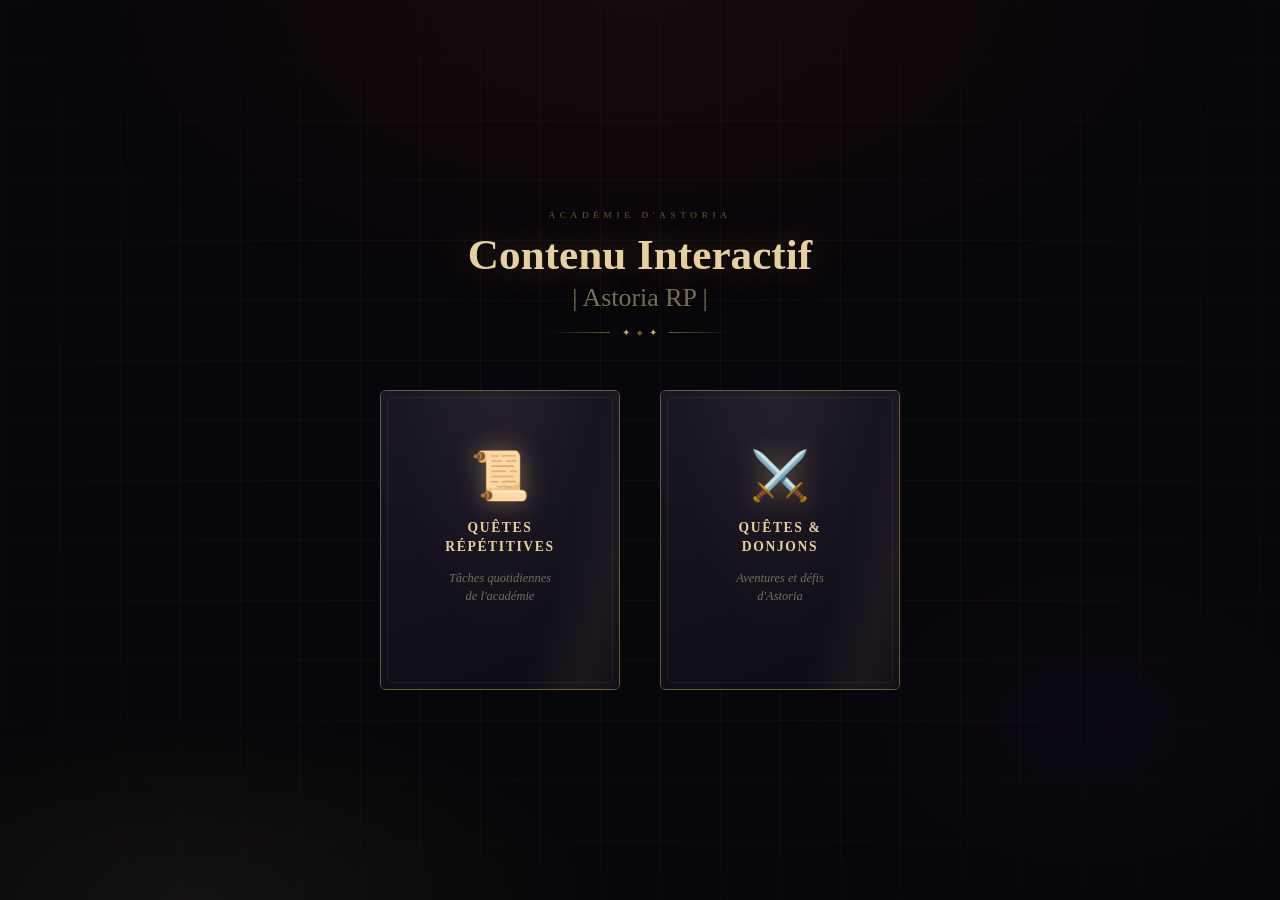
<file: index.html>
<!DOCTYPE html>
<html lang="fr">
<head>
  <meta charset="UTF-8">
  <meta name="viewport" content="width=device-width, initial-scale=1.0">
  <title>Contenu Interactif | Astoria RP</title>

  <!-- Styles globaux -->
  <link rel="stylesheet" href="Assets/css/global.css">
  <link rel="stylesheet" href="Assets/css/home.css">
  <link rel="stylesheet" href="Assets/css/list.css">
  <link rel="stylesheet" href="Assets/css/game.css">
</head>
<body>

  <!-- Backgrounds -->
  <div class="bg-layer"></div>
  <div class="bg-grid"></div>
  <div class="particles" id="particles"></div>

  <!-- ══════════════════════════════════════════════════
       PAGE : ACCUEIL
       ══════════════════════════════════════════════════ -->
  <section class="page active" id="page-home">
    <header class="home-header">
      <div class="home-eyebrow">Académie d'Astoria</div>
      <h1 class="home-title">Contenu Interactif<small>| Astoria RP |</small></h1>
      <div class="home-sep">
        <div class="sep-line"></div>
        <div class="sep-gem">✦</div>
        <div class="sep-gem" style="font-size:0.42rem;color:var(--gold-dim);margin:0 -5px;">◆</div>
        <div class="sep-gem">✦</div>
        <div class="sep-line r"></div>
      </div>
    </header>

    <div class="cards-row">
      <!-- Carte Quêtes Répétitives -->
      <div class="card-wrap" id="card-rep" onclick="handleFlip(this)">
        <div class="card-inner">
          <div class="card-face card-front">
            <div class="c-shimmer"></div>
            <div class="c-icon">📜</div>
            <div class="c-label">Quêtes<br>Répétitives</div>
            <div class="c-sub">Tâches quotidiennes<br>de l'académie</div>
            <div class="c-hint">▸ Cliquer pour révéler</div>
          </div>
          <div class="card-face card-back">
            <div class="c-icon" style="font-size:2.2rem;">📜</div>
            <div class="cb-label">Quêtes Répétitives</div>
            <button class="cb-enter" onclick="goTo('list-rep');event.stopPropagation()">Entrer ▸</button>
            <button class="cb-back"  onclick="unflip('card-rep');event.stopPropagation()">↩ Retour</button>
          </div>
        </div>
      </div>

      <!-- Carte Quêtes & Donjons -->
      <div class="card-wrap" id="card-don" onclick="handleFlip(this)">
        <div class="card-inner">
          <div class="card-face card-front">
            <div class="c-shimmer"></div>
            <div class="c-icon">⚔️</div>
            <div class="c-label">Quêtes &<br>Donjons</div>
            <div class="c-sub">Aventures et défis<br>d'Astoria</div>
            <div class="c-hint">▸ Cliquer pour révéler</div>
          </div>
          <div class="card-face card-back">
            <div class="c-icon" style="font-size:2.2rem;">⚔️</div>
            <div class="cb-label">Quêtes & Donjons</div>
            <button class="cb-enter" onclick="goTo('list-don');event.stopPropagation()">Entrer ▸</button>
            <button class="cb-back"  onclick="unflip('card-don');event.stopPropagation()">↩ Retour</button>
          </div>
        </div>
      </div>
    </div>
  </section>

  <!-- ══════════════════════════════════════════════════
       PAGE : QUÊTES RÉPÉTITIVES
       ══════════════════════════════════════════════════ -->
  <section class="page" id="page-list-rep">
    <div class="list-page">
      <nav class="breadcrumb">
        <button class="bc-back" onclick="goTo('home')">← Accueil</button>
        <span class="bc-sep">✦</span>
        <span class="bc-current">Quêtes Répétitives</span>
      </nav>

      <header class="list-header">
        <div class="lh-icon">📜</div>
        <div class="lh-eyebrow">Académie d'Astoria</div>
        <h2 class="lh-title">Quêtes Répétitives</h2>
        <div class="lh-sep">
          <div class="lh-line"></div>
          <div class="sep-gem">✦</div>
          <div class="lh-line r"></div>
        </div>
        <p class="lh-desc">Les tâches du quotidien de l'académie. Simples en apparence… rarement en pratique.</p>
      </header>

      <div class="mj-grid">
        <!-- ✅ La Bibliothèque Rebelle -->
        <div class="mj-card" onclick="launchGame('bibliotheque','La Bibliothèque Rebelle')">
          <div class="mj-icon">📚</div>
          <div class="mj-name">La Bibliothèque<br>Rebelle</div>
          <div class="mj-desc">Rangez les livres dans le bon ordre avant qu'ils ne s'échappent.</div>
          <div class="mj-tag">Labyrinthe</div>
        </div>

        <!-- Bientôt -->
        <div class="mj-card soon">
          <div class="soon-badge">Bientôt</div>
          <div class="mj-icon">🌿</div>
          <div class="mj-name">La Récolte</div>
          <div class="mj-desc">Cueillez les plantes avant que le temps ne s'écoule.</div>
          <div class="mj-tag">Action</div>
        </div>
        <div class="mj-card soon">
          <div class="soon-badge">Bientôt</div>
          <div class="mj-icon">🔥</div>
          <div class="mj-name">La Forge</div>
          <div class="mj-desc">Frappez le fer au bon moment pour forger l'objet parfait.</div>
          <div class="mj-tag">Timing</div>
        </div>
        <div class="mj-card soon">
          <div class="soon-badge">Bientôt</div>
          <div class="mj-icon">🧪</div>
          <div class="mj-name">L'Alchimiste</div>
          <div class="mj-desc">Combinez les bons ingrédients dans le bon ordre.</div>
          <div class="mj-tag">Puzzle</div>
        </div>
      </div>
    </div>
  </section>

  <!-- ══════════════════════════════════════════════════
       PAGE : QUÊTES & DONJONS
       ══════════════════════════════════════════════════ -->
  <section class="page" id="page-list-don">
    <div class="list-page">
      <nav class="breadcrumb">
        <button class="bc-back" onclick="goTo('home')">← Accueil</button>
        <span class="bc-sep">✦</span>
        <span class="bc-current">Quêtes & Donjons</span>
      </nav>

      <header class="list-header">
        <div class="lh-icon">⚔️</div>
        <div class="lh-eyebrow">Académie d'Astoria</div>
        <h2 class="lh-title">Quêtes & Donjons</h2>
        <div class="lh-sep">
          <div class="lh-line"></div>
          <div class="sep-gem">✦</div>
          <div class="lh-line r"></div>
        </div>
        <p class="lh-desc">Les défis qui forgent les véritables aventuriers d'Astoria. Osez entrer.</p>
      </header>

      <div class="mj-grid">
        <div class="mj-card donjon soon">
          <div class="soon-badge">Bientôt</div>
          <div class="mj-icon">🗺️</div>
          <div class="mj-name">Le Donjon<br>Oublié</div>
          <div class="mj-desc">Explorez les ruines sous l'académie, survivez à ses pièges.</div>
          <div class="mj-tag">Exploration</div>
        </div>
        <div class="mj-card donjon soon">
          <div class="soon-badge">Bientôt</div>
          <div class="mj-icon">🧩</div>
          <div class="mj-name">L'Énigme<br>du Gardien</div>
          <div class="mj-desc">Résolvez les trois énigmes pour passer le Gardien de Pierre.</div>
          <div class="mj-tag">Puzzle</div>
        </div>
        <div class="mj-card donjon soon">
          <div class="soon-badge">Bientôt</div>
          <div class="mj-icon">🕯️</div>
          <div class="mj-name">La Crypte<br>des Ombres</div>
          <div class="mj-desc">Naviguez dans l'obscurité avec une flamme qui vacille.</div>
          <div class="mj-tag">Survie</div>
        </div>
      </div>
    </div>
  </section>

  <!-- ══════════════════════════════════════════════════
       PAGE : MINIJEU (Frame)
       ══════════════════════════════════════════════════ -->
  <section class="page" id="page-game">
    <div class="game-topbar">
      <button class="game-back-btn" id="game-back-btn">← Retour</button>
      <span class="game-sep">✦</span>
      <span class="game-title" id="game-title">—</span>
    </div>
    <div id="game-frame-container">
      <iframe id="game-frame" src="about:blank" allowfullscreen></iframe>
    </div>
  </section>

  <!-- Scripts -->
  <script src="Assets/js/utils/utils.js"></script>
  <script src="Assets/js/main.js"></script>

</body>
</html>
</file>
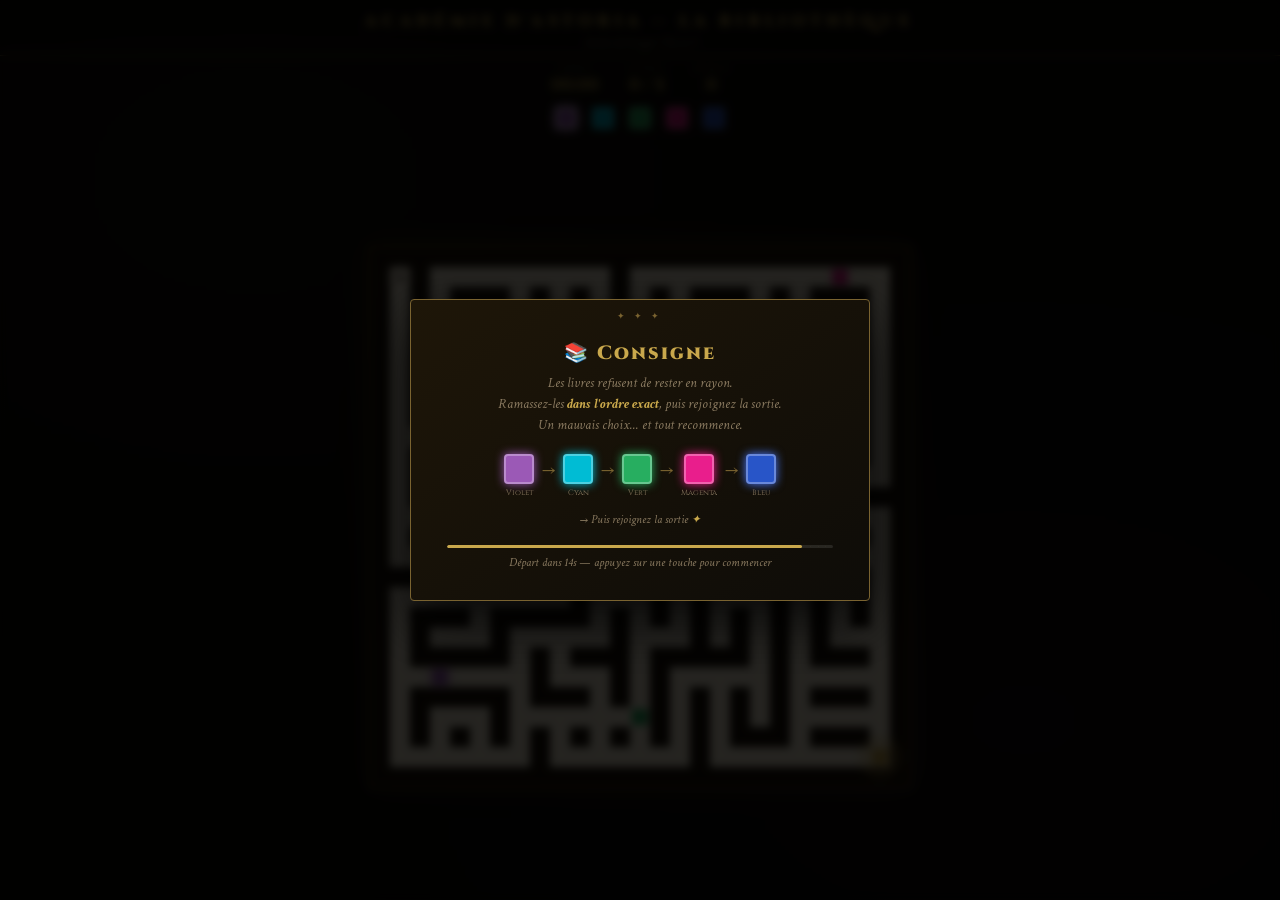
<file: minijeux/bibliotheque.html>
<!DOCTYPE html>
<html lang="fr">
<head>
<meta charset="UTF-8">
<meta name="viewport" content="width=device-width, initial-scale=1.0">
<title>La Bibliothèque Rebelle</title>
<link href="https://fonts.googleapis.com/css2?family=Cinzel:wght@400;700;900&family=Crimson+Text:ital,wght@0,400;0,600;1,400&display=swap" rel="stylesheet">
<style>
:root {
  --bg:#0a0806;
  --gold:#c9a84c;
  --gold-dim:#7a6330;
  --ink:#e8dcc8;
  --ink-dim:#8a7a60;
}
*{margin:0;padding:0;box-sizing:border-box;}
body{background:var(--bg);font-family:'Crimson Text',serif;color:var(--ink);min-height:100vh;display:flex;flex-direction:column;align-items:center;overflow:hidden;}
body::before{content:'';position:fixed;inset:0;background:radial-gradient(ellipse at 20% 20%,rgba(201,168,76,0.05) 0%,transparent 50%),radial-gradient(ellipse at 80% 80%,rgba(155,89,182,0.05) 0%,transparent 50%);pointer-events:none;}
#header{position:relative;z-index:10;text-align:center;padding:10px 20px 5px;width:100%;border-bottom:1px solid var(--gold-dim);background:linear-gradient(180deg,rgba(10,8,6,0.98) 0%,transparent 100%);}
#header h1{font-family:'Cinzel',serif;font-size:1rem;font-weight:900;color:var(--gold);letter-spacing:0.3em;text-transform:uppercase;}
#header p{font-size:0.78rem;color:var(--ink-dim);font-style:italic;margin-top:2px;}
#hud{display:flex;gap:28px;align-items:center;justify-content:center;padding:7px 20px;position:relative;z-index:10;width:100%;}
.hud-item{text-align:center;}
.hud-label{font-family:'Cinzel',serif;font-size:0.52rem;color:var(--ink-dim);letter-spacing:0.2em;text-transform:uppercase;}
.hud-value{font-family:'Cinzel',serif;font-size:1.05rem;color:var(--gold);font-weight:700;}
#order-display{display:flex;gap:6px;align-items:center;justify-content:center;padding:4px 0;position:relative;z-index:10;}
.order-book{width:22px;height:22px;border-radius:3px;border:2px solid rgba(255,255,255,0.2);transition:all 0.3s;display:flex;align-items:center;justify-content:center;font-family:'Cinzel',serif;font-size:0.52rem;color:rgba(0,0,0,0.7);font-weight:700;}
.order-book.collected{opacity:0.35;transform:scale(0.85);}
.order-book.next{border-color:white;animation:pulse-book 1s ease-in-out infinite;}
@keyframes pulse-book{0%,100%{transform:scale(1);}50%{transform:scale(1.12);}}

.order-arrow{color:var(--ink-dim);font-size:0.7rem;}
#canvas-wrapper{position:relative;z-index:5;flex:1;display:flex;align-items:center;justify-content:center;padding:4px;}
#maze-canvas{display:block;border:1px solid var(--gold-dim);box-shadow:0 0 30px rgba(201,168,76,0.15);image-rendering:pixelated;}
#overlay{position:fixed;inset:0;z-index:100;display:flex;align-items:center;justify-content:center;background:rgba(0,0,0,0.85);backdrop-filter:blur(4px);}
#overlay.hidden{display:none;}
.overlay-card{background:linear-gradient(145deg,#1e1608,#0e0c08);border:1px solid var(--gold-dim);border-radius:4px;padding:30px 36px;max-width:460px;width:90%;text-align:center;box-shadow:0 20px 60px rgba(0,0,0,0.8);position:relative;}
.overlay-card::before{content:'✦ ✦ ✦';position:absolute;top:11px;left:50%;transform:translateX(-50%);color:var(--gold-dim);font-size:0.55rem;letter-spacing:0.4em;}
.overlay-title{font-family:'Cinzel',serif;font-size:1.2rem;color:var(--gold);font-weight:900;margin-bottom:7px;margin-top:10px;letter-spacing:0.1em;}
.overlay-subtitle{font-style:italic;color:var(--ink-dim);font-size:0.88rem;margin-bottom:18px;line-height:1.5;}
.overlay-order{display:flex;gap:8px;justify-content:center;align-items:center;margin:14px 0;flex-wrap:wrap;}
.overlay-book{display:flex;flex-direction:column;align-items:center;gap:4px;}
.overlay-book-square{width:30px;height:30px;border-radius:4px;border:2px solid rgba(255,255,255,0.3);}
.overlay-book-label{font-family:'Cinzel',serif;font-size:0.48rem;color:var(--ink-dim);}
.overlay-arrow{color:var(--gold-dim);font-size:1.1rem;margin-bottom:14px;}
.overlay-timer-bar-wrap{height:3px;background:rgba(255,255,255,0.1);border-radius:2px;margin-top:18px;overflow:hidden;}
.overlay-timer-bar{height:100%;background:var(--gold);border-radius:2px;transition:width 0.1s linear;width:100%;}
.overlay-hint{font-size:0.72rem;color:var(--ink-dim);margin-top:7px;font-style:italic;}
.result-icon{font-size:2.3rem;margin-bottom:7px;}
.btn-restart{margin-top:18px;padding:9px 26px;background:transparent;border:1px solid var(--gold);color:var(--gold);font-family:'Cinzel',serif;font-size:0.75rem;letter-spacing:0.2em;text-transform:uppercase;cursor:pointer;transition:all 0.2s;}
.btn-restart:hover{background:var(--gold);color:var(--bg);}
#touch-controls{display:none;position:relative;z-index:10;padding:5px;}
.dpad{display:grid;grid-template-columns:repeat(3,42px);grid-template-rows:repeat(3,42px);gap:3px;}
.dpad-btn{background:rgba(201,168,76,0.1);border:1px solid var(--gold-dim);color:var(--gold);font-size:1rem;display:flex;align-items:center;justify-content:center;cursor:pointer;border-radius:3px;user-select:none;-webkit-tap-highlight-color:transparent;transition:background 0.1s;}
.dpad-btn:active{background:rgba(201,168,76,0.3);}
.dpad-btn.empty{background:transparent;border:none;pointer-events:none;}
@media(max-width:600px){#touch-controls{display:flex;justify-content:center;}body{overflow-y:auto;}}

@keyframes flash-red{0%,100%{box-shadow:0 0 8px rgba(201,168,76,0.15);}50%{box-shadow:0 0 14px rgba(255,50,50,0.38),inset 0 0 10px rgba(255,0,0,0.08);}}
.flash-wrong{animation:flash-red 0.25s ease;}

@keyframes confetti-drop{0%{transform:translateY(-120px) rotate(0deg);opacity:0;}10%{opacity:1;}100%{transform:translateY(110vh) rotate(720deg);opacity:0;}}
.confetti-drop{position:fixed;top:-30px;width:8px;height:14px;border-radius:2px;z-index:9999;pointer-events:none;animation:confetti-drop 2s linear forwards;}

.overlay-card.congrats{animation:pop-zoom 0.6s ease both;}
@keyframes pop-zoom{0%{transform:scale(0.8);opacity:0;}60%{transform:scale(1.08);opacity:1;}100%{transform:scale(1);opacity:1;}}
</style>
</head>
<body>
<div id="header">
  <h1>Académie d'Astoria — La Bibliothèque</h1>
  <p>Arrête de bouger ! Va ici !!</p>
</div>
<div id="hud">
  <div class="hud-item"><div class="hud-label">Temps</div><div class="hud-value" id="timer-display">00:00</div></div>
  <div class="hud-item"><div class="hud-label">Livres</div><div class="hud-value" id="books-display">0 / 5</div></div>
  <div class="hud-item"><div class="hud-label">Essais</div><div class="hud-value" id="tries-display">0</div></div>
</div>
<div id="order-display"></div>
<div id="canvas-wrapper"><canvas id="maze-canvas"></canvas></div>
<div id="touch-controls">
  <div class="dpad">
    <div class="dpad-btn empty"></div><div class="dpad-btn" id="btn-up">▲</div><div class="dpad-btn empty"></div>
    <div class="dpad-btn" id="btn-left">◀</div><div class="dpad-btn empty"></div><div class="dpad-btn" id="btn-right">▶</div>
    <div class="dpad-btn empty"></div><div class="dpad-btn" id="btn-down">▼</div><div class="dpad-btn empty"></div>
  </div>
</div>
<div id="overlay"><div class="overlay-card" id="overlay-card"></div></div>
<script src="../Assets/js/utils/utils.js"></script>
<script src="js/bibliotheque.js"></script>
</body>
</html>
</file>
<file: Assets/css/global.css>
/* ═══════════════════════════════════════════════════════
   BASE GLOBALE
═══════════════════════════════════════════════════════ */
:root {
  --bg:         #07060a;
  --gold:       #c8a96e;
  --gold-light: #e8cfa0;
  --gold-dim:   #6b5a35;
  --crimson:    #8b1a2a;
  --ink:        #e2d5c0;
  --ink-dim:    #7a6e5a;
  --rune:       rgba(200,169,110,0.05);
}

* {
  margin: 0;
  padding: 0;
  box-sizing: border-box;
}

html, body {
  width: 100%;
  min-height: 100vh;
  background: var(--bg);
  font-family: 'Crimson Text', serif;
  color: var(--ink);
}

/* ── Backgrounds ── */
.bg-layer {
  position: fixed;
  inset: 0;
  z-index: 0;
  pointer-events: none;
  background:
    radial-gradient(ellipse 80% 60% at 50% 0%,  rgba(139,26,42,.12) 0%, transparent 60%),
    radial-gradient(ellipse 60% 40% at 15% 100%, rgba(200,169,110,.07) 0%, transparent 55%),
    radial-gradient(ellipse 50% 50% at 85% 80%,  rgba(80,40,120,.07) 0%, transparent 50%);
}

.bg-grid {
  position: fixed;
  inset: 0;
  z-index: 0;
  pointer-events: none;
  background-image:
    linear-gradient(var(--rune) 1px, transparent 1px),
    linear-gradient(90deg, var(--rune) 1px, transparent 1px);
  background-size: 60px 60px;
  mask-image: radial-gradient(ellipse 85% 85% at 50% 50%, black 20%, transparent 100%);
}

/* ── Particles ── */
.particles {
  position: fixed;
  inset: 0;
  z-index: 1;
  pointer-events: none;
  overflow: hidden;
}

.particle {
  position: absolute;
  width: 2px;
  height: 2px;
  background: var(--gold);
  border-radius: 50%;
  opacity: 0;
  animation: float-p var(--dur, 8s) var(--delay, 0s) infinite ease-in-out;
}

@keyframes float-p {
  0% {
    opacity: 0;
    transform: translateY(0) translateX(0) scale(1);
  }
  20% {
    opacity: 0.5;
  }
  80% {
    opacity: 0.2;
  }
  100% {
    opacity: 0;
    transform: translateY(-110px) translateX(var(--drift, 20px)) scale(0.3);
  }
}

/* ── Sections/Pages ── */
.page {
  display: none;
  position: relative;
  z-index: 2;
}

.page.active {
  display: block;
}

/* ── Animations communes ── */
@keyframes anim-up {
  from {
    opacity: 0;
    transform: translateY(28px);
  }
  to {
    opacity: 1;
    transform: translateY(0);
  }
}

@keyframes anim-down {
  from {
    opacity: 0;
    transform: translateY(-18px);
  }
  to {
    opacity: 1;
    transform: translateY(0);
  }
}

.page-transition {
  animation: page-in 0.35s ease both;
}

@keyframes page-in {
  from {
    opacity: 0;
    transform: translateY(16px);
  }
  to {
    opacity: 1;
    transform: translateY(0);
  }
}

/* Fonts */
@import url('https://fonts.googleapis.com/css2?family=Cinzel+Decorative:wght@400;700;900&family=Cinzel:wght@400;600;700&family=Crimson+Text:ital,wght@0,400;0,600;1,400;1,600&display=swap');
</file>
<file: Assets/css/home.css>
/* ═══════════════════════════════════════════════════════
   PAGE ACCUEIL
═══════════════════════════════════════════════════════ */
#page-home {
  width: 100%;
  min-height: 100vh;
  display: none;
  flex-direction: column;
  align-items: center;
  justify-content: center;
  padding: 24px;
}

#page-home.active {
  display: flex;
}

/* restored default home backdrop: no heavy overlay */

.home-header {
  text-align: center;
  margin-bottom: 52px;
  animation: anim-down 0.9s ease both;
}

.home-eyebrow {
  font-family: 'Cinzel', serif;
  font-size: 0.58rem;
  letter-spacing: 0.5em;
  color: var(--gold-dim);
  text-transform: uppercase;
  margin-bottom: 10px;
}

.home-title {
  font-family: 'Cinzel Decorative', serif;
  font-size: clamp(1.5rem, 4vw, 2.7rem);
  font-weight: 900;
  color: var(--gold-light);
  line-height: 1.15;
  text-shadow: 0 0 40px rgba(200,169,110,0.4), 0 2px 4px rgba(0,0,0,0.8);
}

.home-title small {
  display: block;
  color: var(--ink-dim);
  font-weight: 400;
  font-size: 0.6em;
  margin-top: 4px;
}

.home-sep {
  display: flex;
  align-items: center;
  gap: 12px;
  margin-top: 14px;
  justify-content: center;
}

.sep-line {
  width: 60px;
  height: 1px;
  background: linear-gradient(90deg, transparent, var(--gold-dim));
}

.sep-line.r {
  background: linear-gradient(90deg, var(--gold-dim), transparent);
}

.sep-gem {
  color: var(--gold);
  font-size: 0.6rem;
  animation: gem-pulse 3s ease-in-out infinite;
}

@keyframes gem-pulse {
  0%, 100% {
    text-shadow: 0 0 6px var(--gold);
    opacity: 0.7;
  }
  50% {
    text-shadow: 0 0 18px var(--gold);
    opacity: 1;
  }
}

/* ── Cards Row ── */
.cards-row {
  display: flex;
  gap: 40px;
  flex-wrap: wrap;
  justify-content: center;
}

.card-wrap {
  width: 240px;
  height: 300px;
  perspective: 900px;
  cursor: pointer;
  animation: anim-up 0.9s ease both;
}

.card-wrap:nth-child(1) {
  animation-delay: 0.2s;
}

.card-wrap:nth-child(2) {
  animation-delay: 0.35s;
}

.card-inner {
  width: 100%;
  height: 100%;
  position: relative;
  transform-style: preserve-3d;
  transition: transform 0.7s cubic-bezier(0.4, 0, 0.2, 1);
}

.card-wrap.flipped .card-inner {
  transform: rotateY(180deg);
}

.card-wrap:not(.flipped):hover .card-inner {
  transform: translateY(-8px) rotateX(4deg);
}

.card-face {
  position: absolute;
  inset: 0;
  backface-visibility: hidden;
  -webkit-backface-visibility: hidden;
  border-radius: 6px;
  display: flex;
  flex-direction: column;
  align-items: center;
  justify-content: center;
  gap: 14px;
  padding: 28px 20px;
  border: 1px solid var(--gold-dim);
  overflow: hidden;
}

.card-face::before {
  content: '';
  position: absolute;
  inset: 0;
  z-index: 0;
  background:
    radial-gradient(ellipse at 50% 0%, rgba(200,169,110,0.08) 0%, transparent 60%),
    linear-gradient(160deg, #1a1626 0%, #0d0b15 100%);
}

.card-face::after {
  content: '';
  position: absolute;
  inset: 6px;
  z-index: 1;
  border: 1px solid rgba(200,169,110,0.1);
  border-radius: 4px;
  pointer-events: none;
}

.card-front {
  z-index: 2;
}

.c-icon {
  position: relative;
  z-index: 2;
  font-size: 3rem;
  filter: drop-shadow(0 0 12px rgba(200,169,110,0.5));
  transition: transform 0.3s, filter 0.3s;
}

.card-wrap:not(.flipped):hover .c-icon {
  transform: scale(1.1) translateY(-4px);
  filter: drop-shadow(0 0 22px rgba(200,169,110,0.85));
}

.c-label {
  position: relative;
  z-index: 2;
  font-family: 'Cinzel', serif;
  font-size: 0.85rem;
  font-weight: 700;
  letter-spacing: 0.12em;
  color: var(--gold-light);
  text-align: center;
  text-transform: uppercase;
  line-height: 1.4;
}

.c-sub {
  position: relative;
  z-index: 2;
  font-size: 0.78rem;
  color: var(--ink-dim);
  font-style: italic;
  text-align: center;
  line-height: 1.4;
}

.c-hint {
  position: relative;
  z-index: 2;
  font-family: 'Cinzel', serif;
  font-size: 0.48rem;
  letter-spacing: 0.3em;
  color: var(--gold-dim);
  text-transform: uppercase;
  opacity: 0;
  transition: opacity 0.3s;
  margin-top: 4px;
}

.card-wrap:not(.flipped):hover .c-hint {
  opacity: 1;
}

.c-shimmer {
  position: absolute;
  inset: 0;
  z-index: 1;
  background: linear-gradient(105deg, transparent 40%, rgba(200,169,110,0.07) 50%, transparent 60%);
  background-size: 200% 100%;
  background-position: 200% 0;
  transition: background-position 0.6s ease;
}

.card-wrap:not(.flipped):hover .c-shimmer {
  background-position: -50% 0;
}

/* Keep card intros & transition; no extra forced glow shadow for debugging fidelity */

.card-back {
  transform: rotateY(180deg);
  border-color: #3a1a28 !important;
}

.card-back::before {
  background:
    radial-gradient(ellipse at 50% 0%, rgba(139,26,42,0.18) 0%, transparent 60%),
    linear-gradient(160deg, #1e1230 0%, #0d0b15 100%) !important;
}

.cb-label {
  position: relative;
  z-index: 2;
  font-family: 'Cinzel', serif;
  font-size: 0.78rem;
  font-weight: 700;
  letter-spacing: 0.1em;
  color: var(--gold-light);
  text-align: center;
  text-transform: uppercase;
  line-height: 1.5;
}

.cb-enter {
  position: relative;
  z-index: 2;
  margin-top: 4px;
  padding: 9px 22px;
  background: transparent;
  border: 1px solid var(--gold-dim);
  color: var(--gold);
  font-family: 'Cinzel', serif;
  font-size: 0.6rem;
  letter-spacing: 0.25em;
  text-transform: uppercase;
  cursor: pointer;
  transition: all 0.2s;
}

.cb-enter:hover {
  background: var(--gold);
  color: var(--bg);
  border-color: var(--gold);
}

.cb-back {
  position: relative;
  z-index: 2;
  font-size: 0.65rem;
  color: var(--ink-dim);
  font-style: italic;
  cursor: pointer;
  background: none;
  border: none;
  transition: color 0.2s;
}

.cb-back:hover {
  color: var(--ink);
}

/* Responsive */
@media (max-width: 560px) {
  .card-wrap {
    width: 200px;
    height: 265px;
  }
  .cards-row {
    gap: 20px;
  }
  .home-title {
    font-size: 1.4rem;
  }
}
</file>
<file: Assets/css/list.css>
/* ═══════════════════════════════════════════════════════
   PAGES LISTES (Répétitives / Donjons)
═══════════════════════════════════════════════════════ */
.list-page {
  max-width: 920px;
  margin: 0 auto;
  padding: 40px 24px 80px;
}

.breadcrumb {
  display: flex;
  align-items: center;
  gap: 14px;
  margin-bottom: 48px;
  animation: anim-down 0.6s ease both;
}

.bc-back {
  font-family: 'Cinzel', serif;
  font-size: 0.58rem;
  letter-spacing: 0.3em;
  color: var(--gold-dim);
  text-transform: uppercase;
  cursor: pointer;
  background: none;
  border: none;
  transition: color 0.2s;
  padding: 4px 0;
}

.bc-back:hover {
  color: var(--gold);
}

.bc-sep {
  color: var(--gold-dim);
  font-size: 0.6rem;
}

.bc-current {
  font-family: 'Cinzel', serif;
  font-size: 0.58rem;
  letter-spacing: 0.3em;
  color: var(--gold);
  text-transform: uppercase;
}

.list-header {
  text-align: center;
  margin-bottom: 52px;
  animation: anim-down 0.7s 0.1s ease both;
}

.lh-eyebrow {
  font-family: 'Cinzel', serif;
  font-size: 0.55rem;
  letter-spacing: 0.5em;
  color: var(--gold-dim);
  text-transform: uppercase;
  margin-bottom: 10px;
}

.lh-icon {
  font-size: 2rem;
  margin-bottom: 10px;
}

.lh-title {
  font-family: 'Cinzel Decorative', serif;
  font-size: clamp(1.3rem, 3.5vw, 2.1rem);
  font-weight: 700;
  color: var(--gold-light);
  text-shadow: 0 0 30px rgba(200,169,110,0.3);
}

.lh-sep {
  display: flex;
  align-items: center;
  gap: 12px;
  margin-top: 14px;
  justify-content: center;
}

.lh-line {
  flex: 1;
  max-width: 80px;
  height: 1px;
  background: linear-gradient(90deg, transparent, var(--gold-dim));
}

.lh-line.r {
  background: linear-gradient(90deg, var(--gold-dim), transparent);
}

.lh-desc {
  margin-top: 16px;
  font-style: italic;
  color: var(--ink-dim);
  font-size: 1rem;
  line-height: 1.6;
  max-width: 500px;
  margin-left: auto;
  margin-right: auto;
}

/* ── Grid Minijeux ── */
.mj-grid {
  display: grid;
  grid-template-columns: repeat(auto-fill, minmax(195px, 1fr));
  gap: 20px;
}

.mj-card {
  position: relative;
  background: linear-gradient(145deg, #13111c, #0c0a13);
  border: 1px solid var(--gold-dim);
  border-radius: 6px;
  padding: 26px 18px 20px;
  display: flex;
  flex-direction: column;
  align-items: center;
  gap: 11px;
  text-align: center;
  cursor: pointer;
  transition: transform 0.25s, border-color 0.25s, box-shadow 0.25s;
  animation: anim-up 0.6s ease both;
  overflow: hidden;
}

.mj-card:nth-child(1) {
  animation-delay: 0.12s;
}

.mj-card:nth-child(2) {
  animation-delay: 0.22s;
}

.mj-card:nth-child(3) {
  animation-delay: 0.32s;
}

.mj-card:nth-child(4) {
  animation-delay: 0.42s;
}

.mj-card:nth-child(5) {
  animation-delay: 0.52s;
}

.mj-card::before {
  content: '';
  position: absolute;
  inset: 0;
  background: linear-gradient(135deg, rgba(200,169,110,0.06) 0%, transparent 60%);
  opacity: 0;
  transition: opacity 0.3s;
}

.mj-card::after {
  content: '';
  position: absolute;
  inset: 5px;
  border: 1px solid rgba(200,169,110,0.08);
  border-radius: 3px;
  pointer-events: none;
}

.mj-card:hover {
  transform: translateY(-6px);
  border-color: var(--gold);
  box-shadow: 0 14px 40px rgba(200,169,110,0.15);
}

.mj-card:hover::before {
  opacity: 1;
}

.mj-card.donjon:hover {
  border-color: var(--crimson);
  box-shadow: 0 14px 40px rgba(139,26,42,0.2);
}

.mj-card.soon {
  opacity: 0.4;
  cursor: not-allowed;
  pointer-events: none;
}

.soon-badge {
  position: absolute;
  top: 9px;
  right: 9px;
  z-index: 2;
  font-family: 'Cinzel', serif;
  font-size: 0.42rem;
  letter-spacing: 0.2em;
  color: var(--ink-dim);
  text-transform: uppercase;
  background: rgba(0,0,0,0.4);
  border: 1px solid rgba(255,255,255,0.08);
  padding: 2px 7px;
  border-radius: 2px;
}

.mj-icon {
  position: relative;
  z-index: 2;
  font-size: 2.3rem;
  filter: drop-shadow(0 0 8px rgba(200,169,110,0.4));
  transition: transform 0.3s, filter 0.3s;
}

.mj-card:hover .mj-icon {
  transform: scale(1.12) translateY(-3px);
  filter: drop-shadow(0 0 18px rgba(200,169,110,0.75));
}

.mj-name {
  position: relative;
  z-index: 2;
  font-family: 'Cinzel', serif;
  font-size: 0.7rem;
  font-weight: 700;
  letter-spacing: 0.1em;
  color: var(--gold-light);
  text-transform: uppercase;
  line-height: 1.4;
}

.mj-desc {
  position: relative;
  z-index: 2;
  font-size: 0.8rem;
  color: var(--ink-dim);
  font-style: italic;
  line-height: 1.4;
}

.mj-tag {
  position: relative;
  z-index: 2;
  font-family: 'Cinzel', serif;
  font-size: 0.46rem;
  letter-spacing: 0.22em;
  color: var(--gold-dim);
  text-transform: uppercase;
  padding: 3px 9px;
  border: 1px solid rgba(200,169,110,0.14);
  border-radius: 2px;
  margin-top: 2px;
}
</file>
<file: Assets/css/game.css>
/* ═══════════════════════════════════════════════════════
   PAGE JEU (Frame)
═══════════════════════════════════════════════════════ */
#page-game {
  width: 100%;
  min-height: 100vh;
  display: none;
  flex-direction: column;
}

#page-game.active {
  display: flex;
}

.game-topbar {
  position: fixed;
  top: 0;
  left: 0;
  right: 0;
  z-index: 999;
  height: 36px;
  background: rgba(7,6,10,0.92);
  border-bottom: 1px solid var(--gold-dim);
  display: flex;
  align-items: center;
  padding: 0 16px;
  gap: 14px;
  backdrop-filter: blur(6px);
}

.game-back-btn {
  font-family: 'Cinzel', serif;
  font-size: 0.52rem;
  letter-spacing: 0.28em;
  color: var(--gold-dim);
  text-transform: uppercase;
  cursor: pointer;
  background: none;
  border: none;
  transition: color 0.2s;
}

.game-back-btn:hover {
  color: var(--gold);
}

.game-sep {
  color: var(--gold-dim);
  font-size: 0.5rem;
}

.game-title {
  font-family: 'Cinzel', serif;
  font-size: 0.52rem;
  letter-spacing: 0.25em;
  color: var(--gold);
  text-transform: uppercase;
}

#game-frame-container {
  flex: 1;
  margin-top: 36px;
  position: relative;
}

#game-frame {
  width: 100%;
  height: calc(100vh - 36px);
  border: none;
  display: block;
}
</file>
